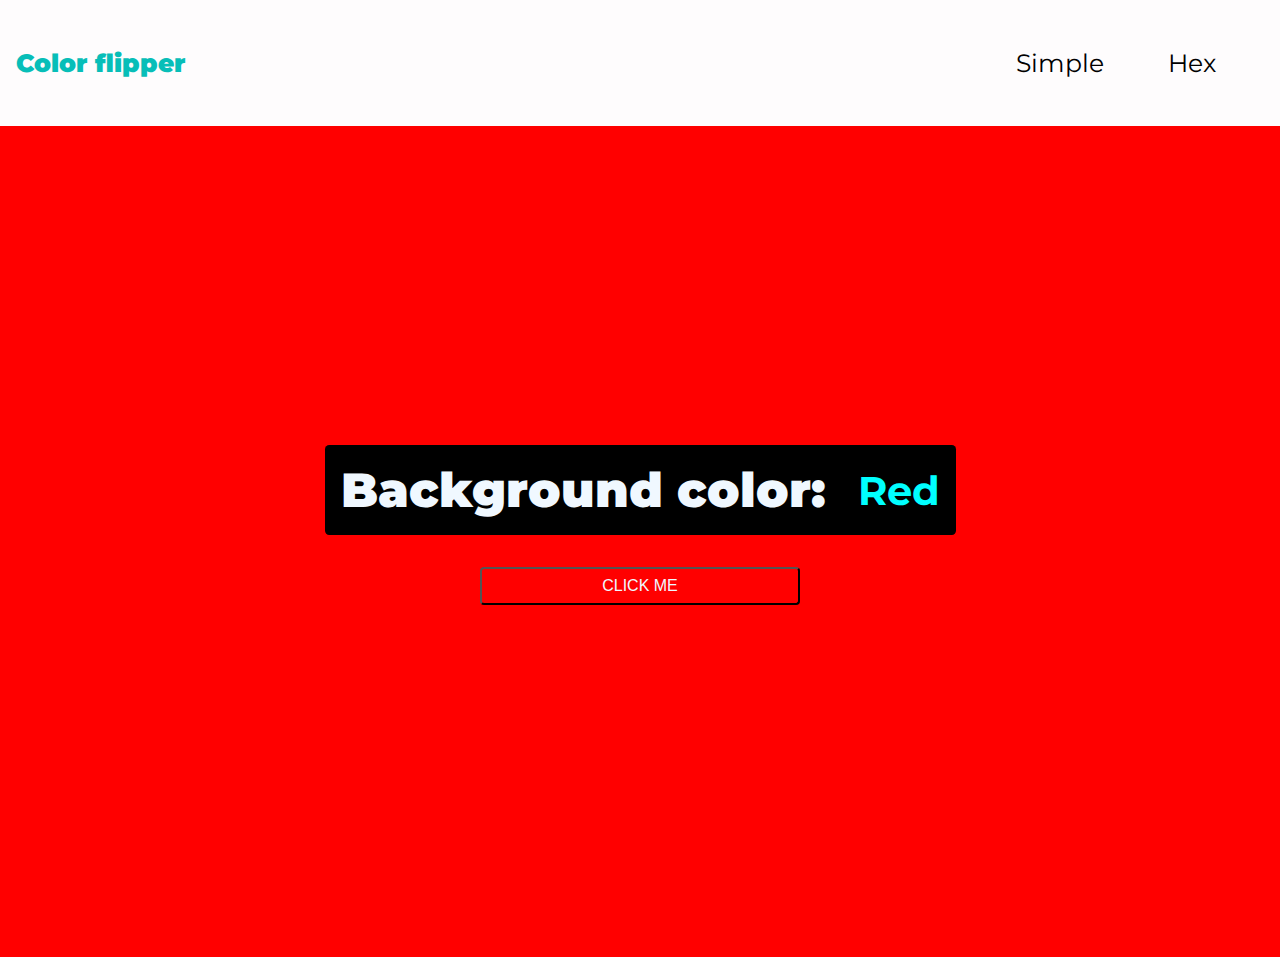
<file: Proyects/color-flipper/index.html>
<!DOCTYPE html>
<html lang="en">
<head>
    <meta charset="UTF-8">
    <meta name="viewport" content="width=device-width, initial-scale=1.0">
    <title>Document</title>
    <link rel="stylesheet" href="./CSS/styles.css">
    <script src="./JS/script.js" type="text/javascript"></script>
    <link rel="preconnect" href="https://fonts.googleapis.com">
    <link rel="preconnect" href="https://fonts.gstatic.com" crossorigin>
    <link href="https://fonts.googleapis.com/css2?family=Montserrat:ital,wght@0,100..900;1,100..900&display=swap" rel="stylesheet">
</head>
<body id="body">
    <header class="cabecera">
        <section class="cabecera__section">
            <h1 class="cabecera__section__titulo"><b>Color flipper</b></h1>
        </section>
        <nav class="cabecera__menu">
            <ul class="cabecera__menu__lista">
                <li><a id="Simple" class="cabecera__menu__lista__enlace" href="./index.html">Simple</a></li>
                <li><a id="hex" class="cabecera__menu__lista__enlace" href="./HTML/hex.html">Hex</a></li>
            </ul>
        </nav>
    </header>
    <main class="principal">
        <article class="principal__article">
            <h1 class="principal__article__texto"><b>Background color:</b></h1>
            <p id="col" class="principal__article__color"><b>Red</b></p>
        </article>
        <button id="boton" class="principal__boton">CLICK ME</button>
    </main>
</body>
</html>
</file>
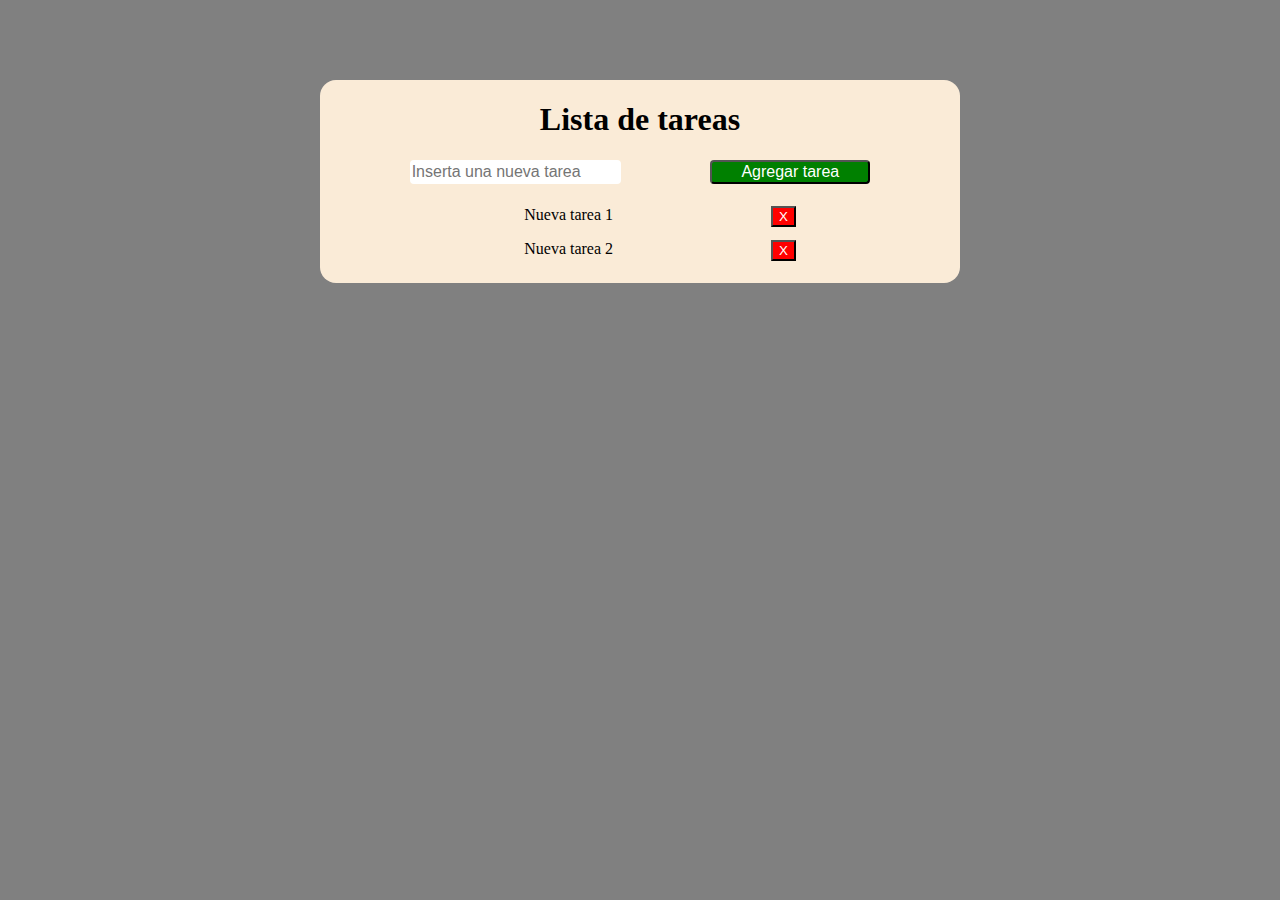
<file: Proyects/Proyecto-4/HTML/index.html>
<!DOCTYPE html>
<html lang="en">
<head>
    <meta charset="UTF-8">
    <meta name="viewport" content="width=device-width, initial-scale=1.0">
    <title>Document</title>
    <link rel="stylesheet" href="../CSS/style.css">
</head>
<body>
    <main class="main">
        <section class="section">
            <h1 class="section__titulo"><b>Lista de tareas</b></h1>
            <label class="section__label">
                <input class="section__label__input" placeholder="Inserta una nueva tarea">
                <button class="section__label__boton">Agregar tarea</button>
            </label>
            <ul class="section__ul">
                <section class="section__ul__tareas">
                    <li class="section__ul__tarea">Nueva tarea 1</li>
                    <button class="section__ul__boton">X</button>
                </section>
                <section class="section__ul__tareas">
                    <li class="section__ul__tarea">Nueva tarea 2</li>
                    <button class="section__ul__boton">X</button>
                </section>
            </ul>
        </section>
    </main>
</body>
</html>
</file>
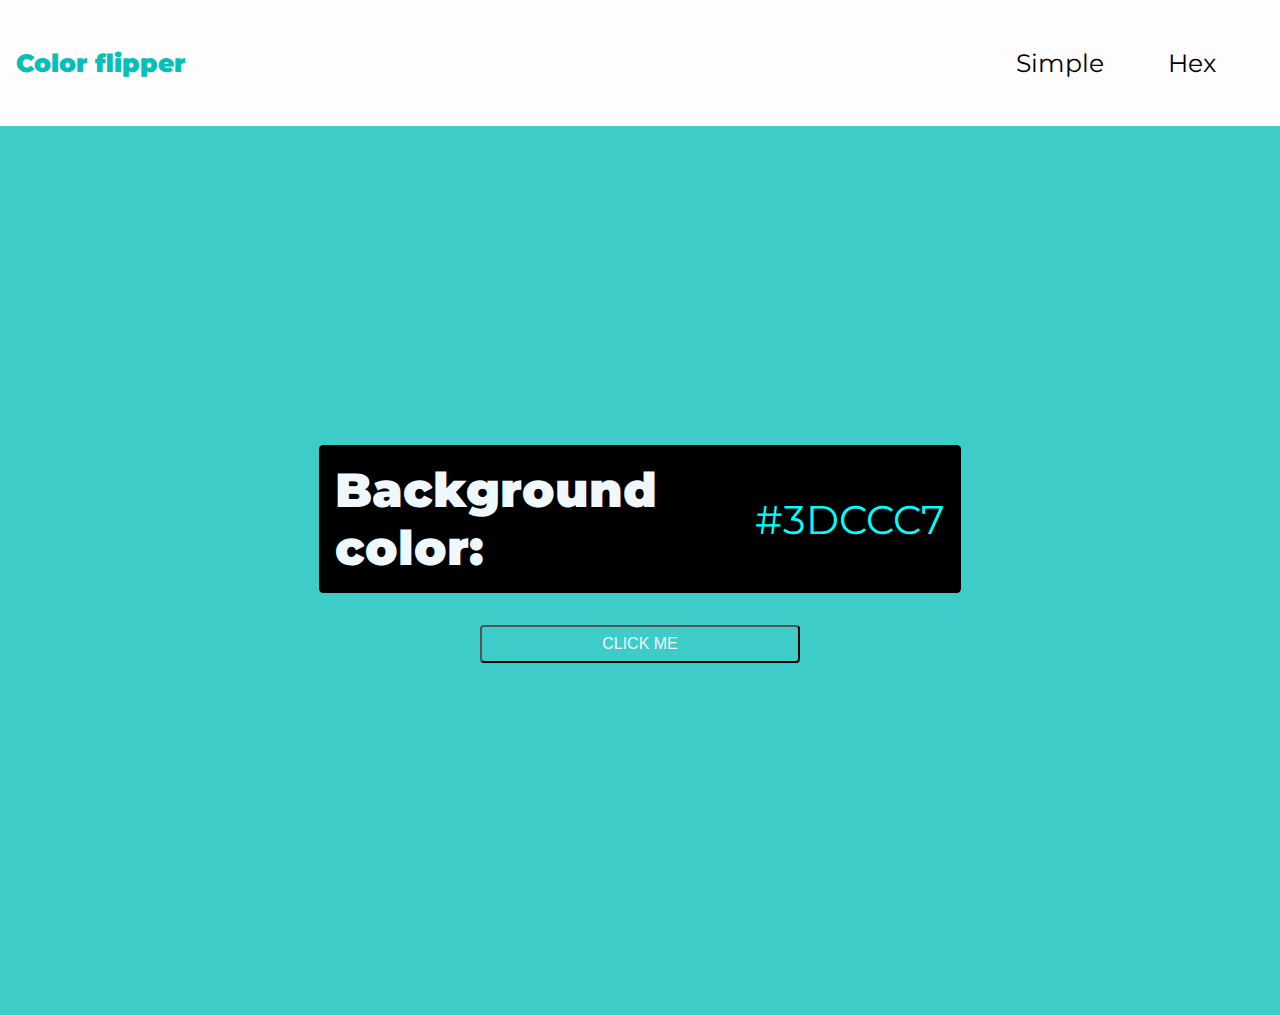
<file: Proyects/color-flipper/HTML/hex.html>
<!DOCTYPE html>
<html lang="en">
<head>
    <meta charset="UTF-8">
    <meta name="viewport" content="width=device-width, initial-scale=1.0">
    <title>Document</title>
    <link rel="stylesheet" href="../CSS/styles.css">
    <script src="../JS/script_hex.js" type="text/javascript"></script>
    <link rel="preconnect" href="https://fonts.googleapis.com">
    <link rel="preconnect" href="https://fonts.gstatic.com" crossorigin>
    <link href="https://fonts.googleapis.com/css2?family=Montserrat:ital,wght@0,100..900;1,100..900&display=swap" rel="stylesheet">
</head>
<body id="body">
    <header class="cabecera">
        <section class="cabecera__section">
            <h1 class="cabecera__section__titulo"><b>Color flipper</b></h1>
        </section>
        <nav class="cabecera__menu">
            <ul class="cabecera__menu__lista">
                <li><a id="Simple" class="cabecera__menu__lista__enlace" href="../index.html">Simple</a></li>
                <li><a id="hex" class="cabecera__menu__lista__enlace" href="./hex.html">Hex</a></li>
            </ul>
        </nav>
    </header>
    <main class="principal">
        <article class="principal__article">
            <h1 class="principal__article__texto"><b>Background color:</b></h1>
            <p id="col" class="principal__article__color"><b>#3DCCC7</b></p>
        </article>
        <button id="boton" class="principal__boton">CLICK ME</button>
    </main>
</body>
</html>
</file>
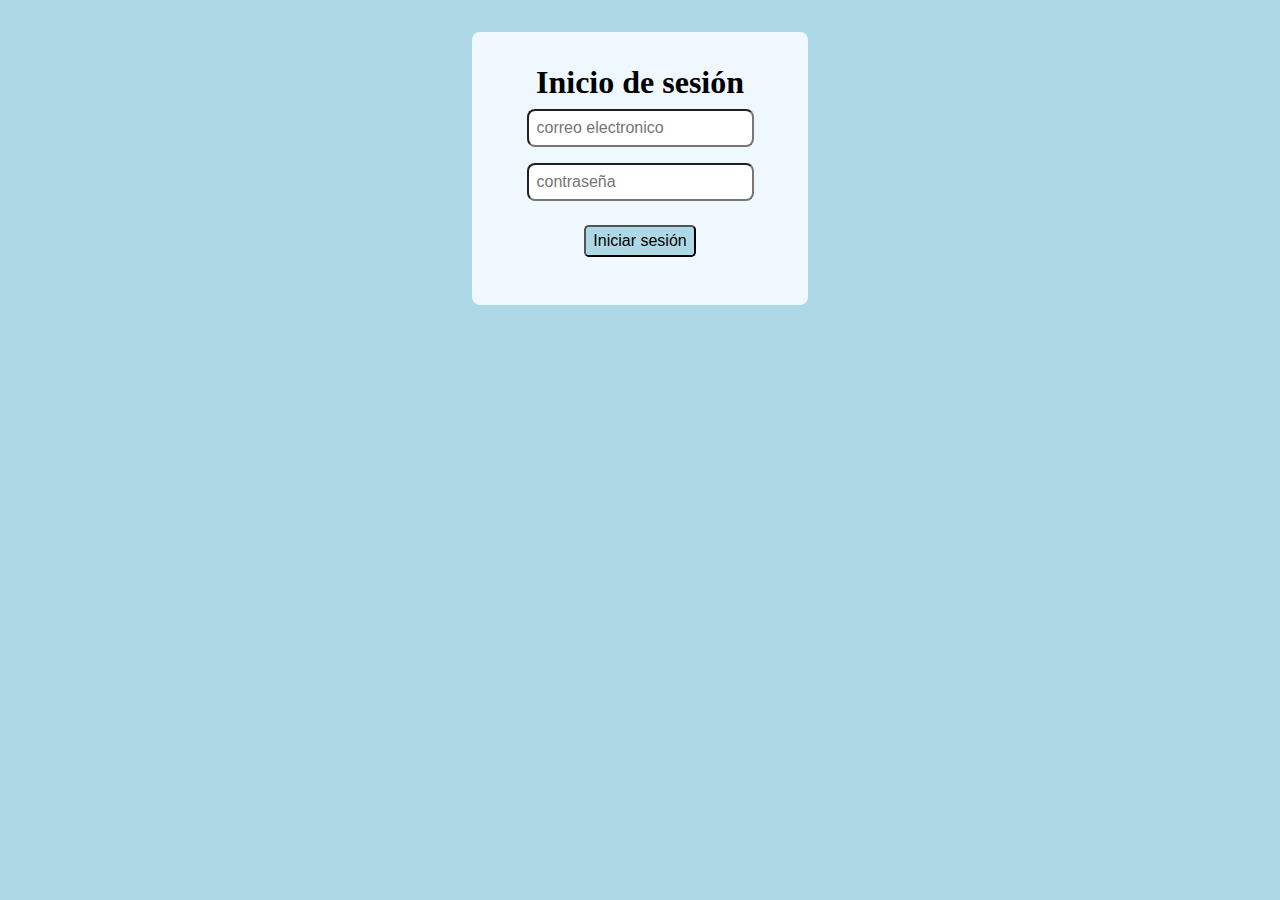
<file: Proyects/php/php/login.html>
<!DOCTYPE html>
<html lang="en">
<head>
    <meta charset="UTF-8">
    <meta name="viewport" content="width=device-width, initial-scale=1.0">
    <title>Document</title>
    <link rel="stylesheet" href="../css/style_new.css">
</head>
<body>
    <main>
        <h1 class="titulo">Inicio de sesión</h1>
        <form class="form">
            <input type="email" name="email" class="form__input" placeholder="correo electronico">
            <input type="password" name="password" class="form__input" placeholder="contraseña">
            <button name="input" class="form__boton">Iniciar sesión</button>
        </form>
    </main>
</body>
</html>
</file>
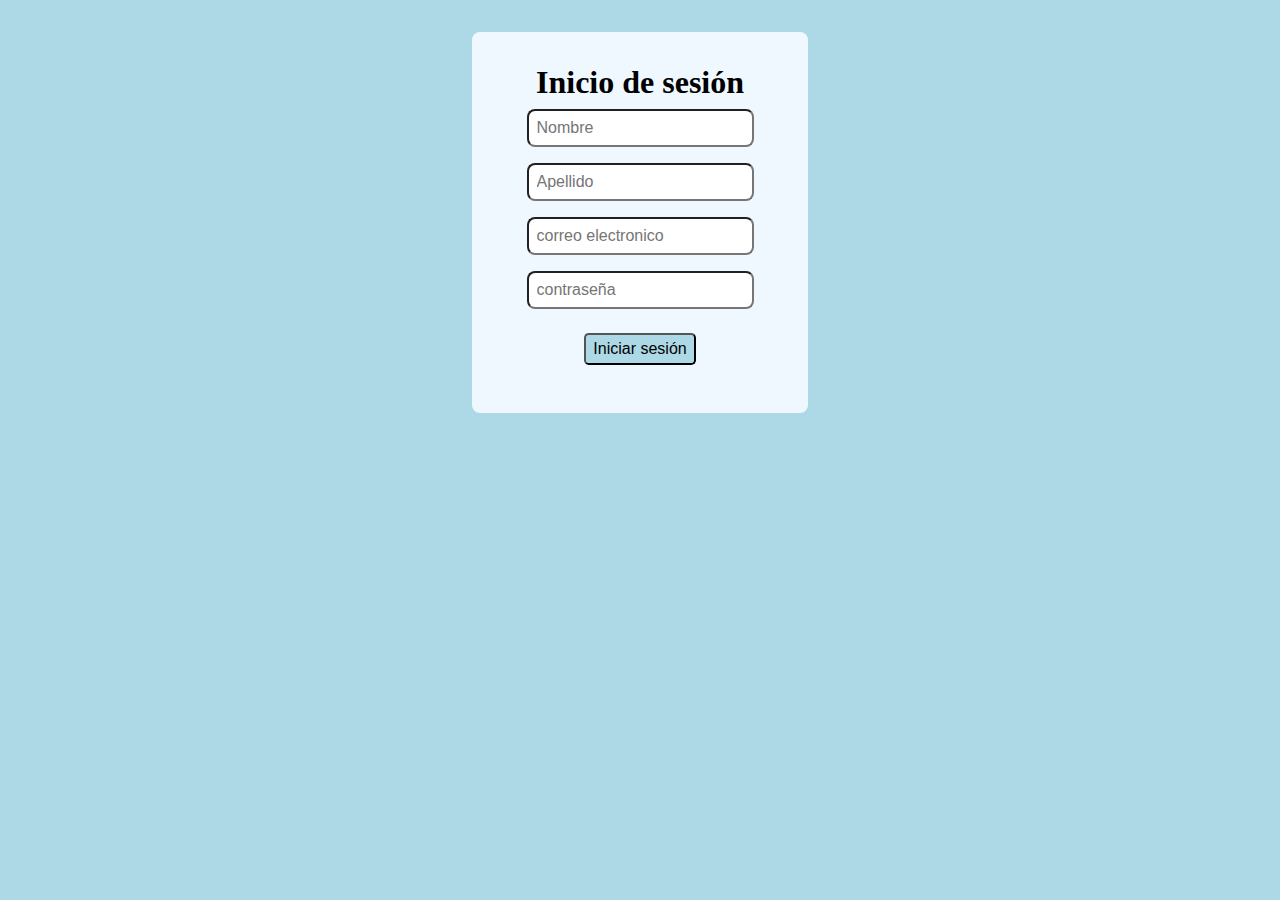
<file: Proyects/php/php/registro.html>
<!DOCTYPE html>
<html lang="en">
<head>
    <meta charset="UTF-8">
    <meta name="viewport" content="width=device-width, initial-scale=1.0">
    <title>Document</title>
    <link rel="stylesheet" href="../css/style_new.css">
    <script src="../js/script.js" type="text/javascript"></script>
</head>
<body>
    <main>
        <h1 class="titulo">Inicio de sesión</h1>
        <form class="form">
            <input type="text" name="name" class="form__input" placeholder="Nombre">
            <input type="text" name="surname" class="form__input" placeholder="Apellido">
            <input type="email" name="email" class="form__input" placeholder="correo electronico">
            <input type="password" name="password" class="form__input" placeholder="contraseña">
            <button name="input" class="form__boton">Iniciar sesión</button>
        </form>
    </main>
</body>
</html>
</file>
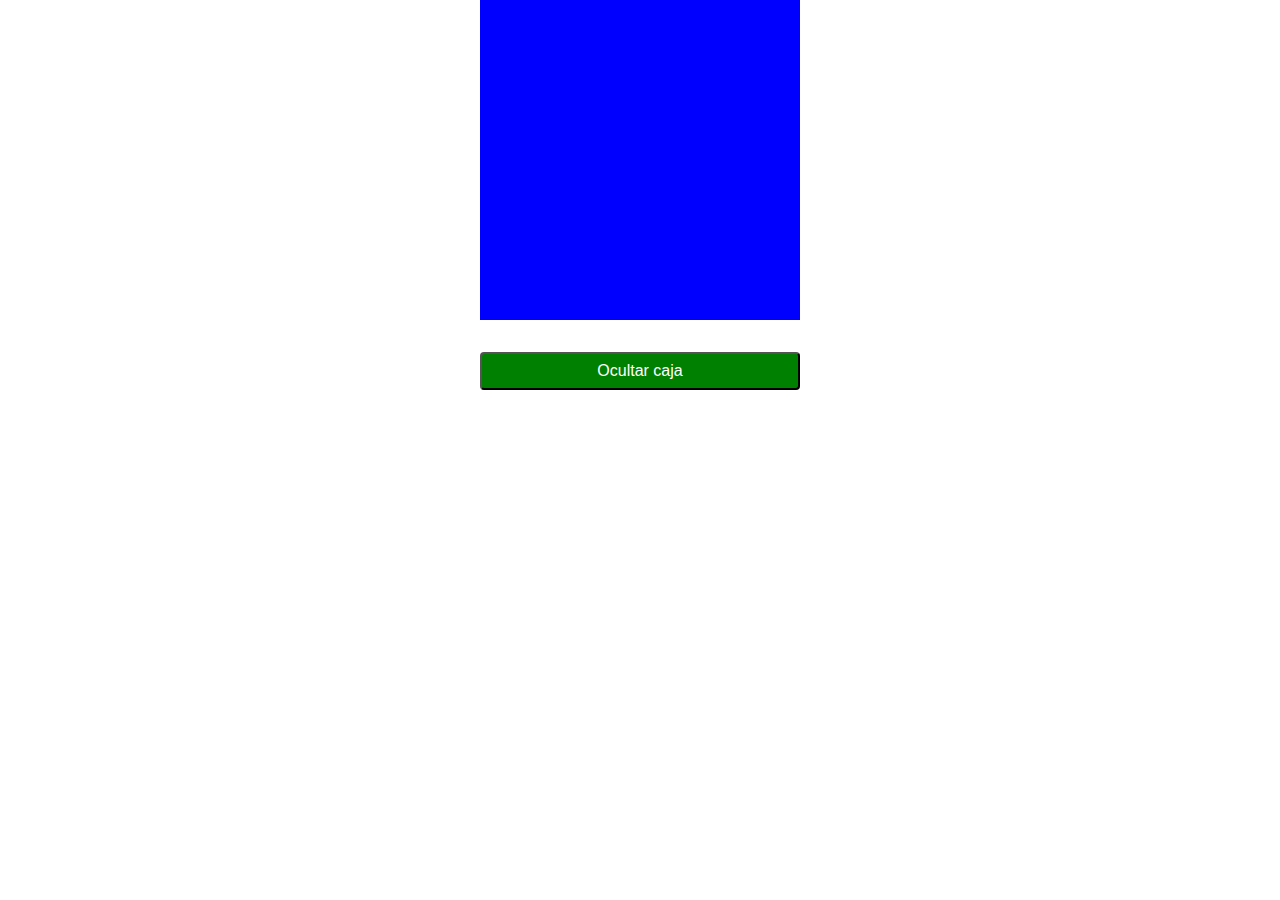
<file: Proyects/Proyecto-2/HTML/Proyecto-2.html>
<!DOCTYPE html>
<html lang="en">
<head>
    <meta charset="UTF-8">
    <meta name="viewport" content="width=device-width, initial-scale=1.0">
    <title>Document</title>
    <link rel="stylesheet" href="../CSS/Proyecto-2.css">
    <script type="text/javascript" src="../JS/Proyecto-2.js"></script>
</head>
<body>
    <section class="section">
        <div id="caja" class="section__caja"></div>
        <button id="botn" class="section__boton">Ocultar caja</button>
    </section>
</body>
</html>
</file>
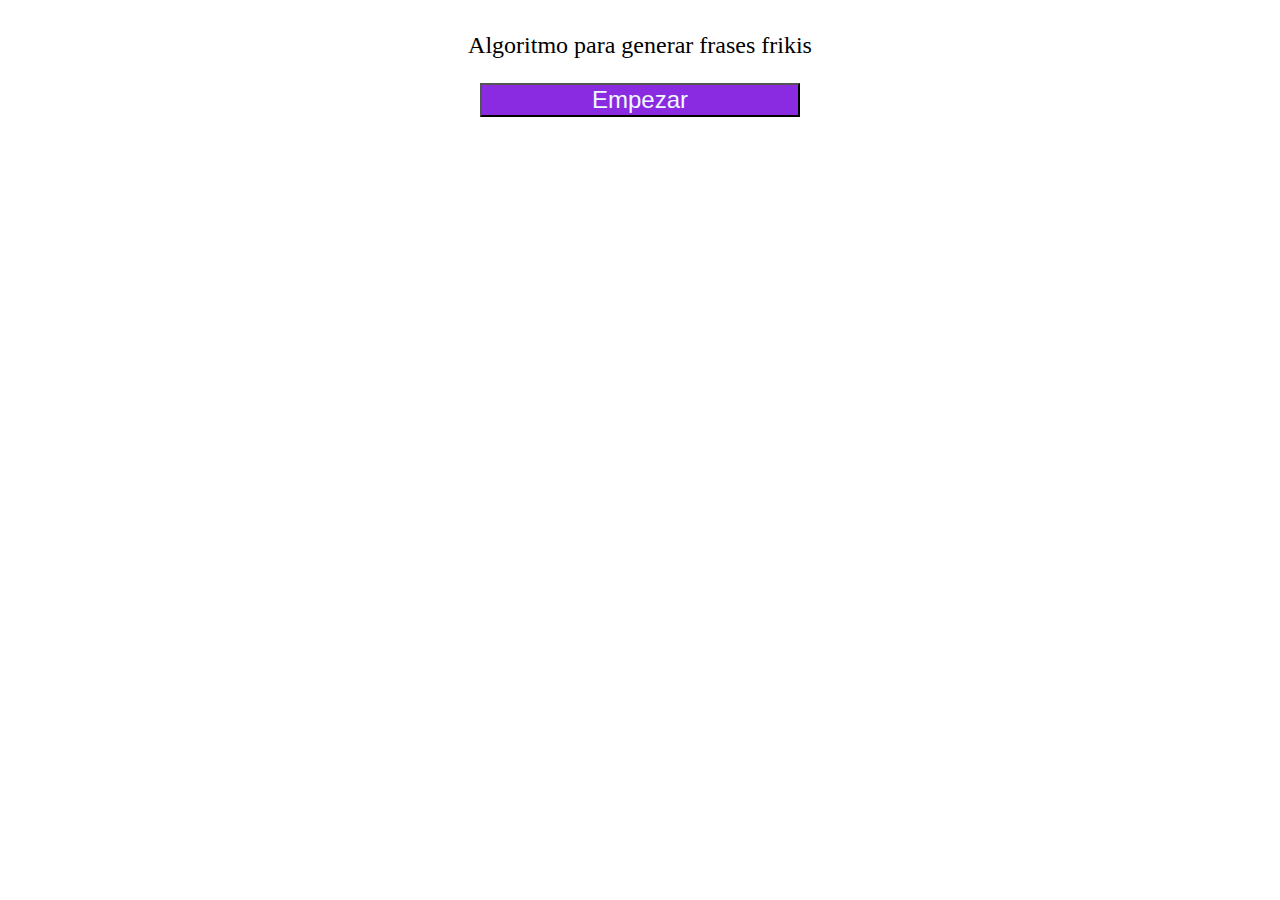
<file: Proyects/Proyecto-3/HTML/Proyecto-3.html>
<!DOCTYPE html>
<html lang="en">
<head>
    <meta charset="UTF-8">
    <meta name="viewport" content="width=device-width, initial-scale=1.0">
    <title>Document</title>
    <link rel="stylesheet" href="../CSS/Proyecto-3.css">
    <script type="text/javascript" src="../JS/Proyecto-3.js"></script>
</head>
<body>
    <section class="section">
        <p id="texto" class="section__texto">Algoritmo para generar frases frikis</p>
        <button id="btn" class="section__boton">Empezar</button>
    </section>
</body>
</html>
</file>
<file: Proyects/color-flipper/CSS/styles.css>
body{
    margin: 0;
    background-color: red;
    font-family: "Montserrat", serif;
    font-optical-sizing: auto;
}

a{
    text-decoration: none;
}
ul{
    list-style-type: none;
}


/*--------------HEADER-------------*/
.cabecera{
    background-color: #FEFCFD;
    display: flex;
    flex-direction: row;
    flex-wrap: wrap;
    justify-content: space-between;
    align-items: center;
}
.cabecera__section{
    display: flex;
    margin: 1rem;
}
.cabecera__section__titulo{
    display: flex;
    color: #07BEB8;
    font-size: 25px;
}

.cabecera__menu{
    display: flex;
    margin-right: 2rem;
}

.cabecera__menu__lista{
    display: flex;
}

.cabecera__menu__lista__enlace{
    display: flex;
    margin: 2rem;
    font-size: 25px;
    color: black;
    border: none;
}

/*-----------------MAIN-------------*/

.section{
    display: flex;
}

.principal{
    display: flex;
    padding: 19.96rem;
    flex-direction: column;
    align-items: center;
}

.principal__article{
    display: flex;
    background-color: black;
    border-radius: 0.26rem;
}

.principal__article__texto{
    display: flex;
    color: aliceblue;
    font-size: 3rem;
    margin: 1rem;
}

.principal__article__color{
    display: flex;
    color: cyan;
    font-size: 2.5rem;
    margin: 1rem;
    align-items: center;
}

.principal__boton{
    display: flex;
    margin: 2rem;
    background-color: red;
    color: aliceblue;
    width: 20rem;
    font-size: 1rem;
    border-radius: 0.25rem;
    padding: 0.5rem;
    justify-content: center;
}
</file>
<file: Proyects/Proyecto-4/CSS/style.css>
body{
    margin: 0;
    background-color: gray;
}

ul{
    list-style-type: none;
}

main{
    display: flex;
    flex-wrap: nowrap;
    flex-direction: row;
    justify-content: center;
}

.section{
    background-color: antiquewhite;
    display: flex;
    flex-direction: column;
    margin: 5rem;
    width: 40rem;
    border-radius: 1rem;
}

.section__titulo{
    display: flex;
    justify-content: center;
    font-size: 2rem;
}

.section__label{
    display: flex;
    justify-content: space-evenly;
}

.section__label__input{
    display: flex;
    border-radius: 0.25rem;
    border: 1rem;
    font-size: 1rem;
}

.section__label__boton{
    display: flex;
    font-size: 1rem;
    border-radius: 0.25rem;
    background-color: green;
    color: white;
    width: 10rem;
    justify-content: center;
}

.section__ul{
    display: flex;
    flex-direction: column;
}
.section__ul__tareas{
    display: flex;
    justify-content: space-evenly;
    padding: 0.4rem;
}
.section__ul__tarea{
    display: flex;
    font-size: 1rem;
}

.section__ul__boton{
    display: flex;
    background-color: red;
    color: white;
}
</file>
<file: Proyects/php/css/style_new.css>
*{
    margin:0;
    padding:0;
}

body{
    display: flex;
    margin: 0;
    background-color:lightblue;
    justify-content: center;
}

main{
    display: flex;
    flex-direction: column;
    align-items: center;
    background-color: aliceblue;
    margin: 2rem;
    padding: 2rem;
    width: 17rem;
    border-radius: 0.5rem;
}

.titulo{
    display: flex;
}

.form{
    display: flex;
    flex-direction: column;
    align-items: center;
}

.form__input{
    margin: 0.5rem;
    font-size: 1rem;
    border-radius: 0.5rem;
    padding: 0.5rem;
}


.form__boton{
    margin: 1rem;
    width: 7rem;
    font-size: 1rem;
    background-color: lightblue;
    border-radius: 0.3rem;
    justify-content: center;
    padding: 0.3rem;
}
</file>
<file: Proyects/Proyecto-2/CSS/Proyecto-2.css>
body{
    margin: 0;
}

.section{
    display: flex;
    align-items: center;
    flex-direction: column;
}

.section__caja{
    display: flex;
    width: 20rem;
    height: 20rem;
    background: blue;
}

.section__boton{
    display: flex;
    margin: 2rem;
    font-size: 1rem;
    width: 20rem;
    justify-content: center;
    background-color: green;
    color: white;
    border-radius: 0.25rem;
    padding: 0.5rem;
}
</file>
<file: Proyects/Proyecto-3/CSS/Proyecto-3.css>
.body{
    margin: 0;
}

.section{
    display: flex;
    flex-direction: column;
    align-items: center;
}

.section__texto{
    display: flex;
    font-size: 1.5rem;
}

.section__boton{
    display: flex;
    width: 20rem;
    justify-content: center;
    color: aliceblue;
    background-color:blueviolet;
    font-size: 1.5rem;
}
</file>
